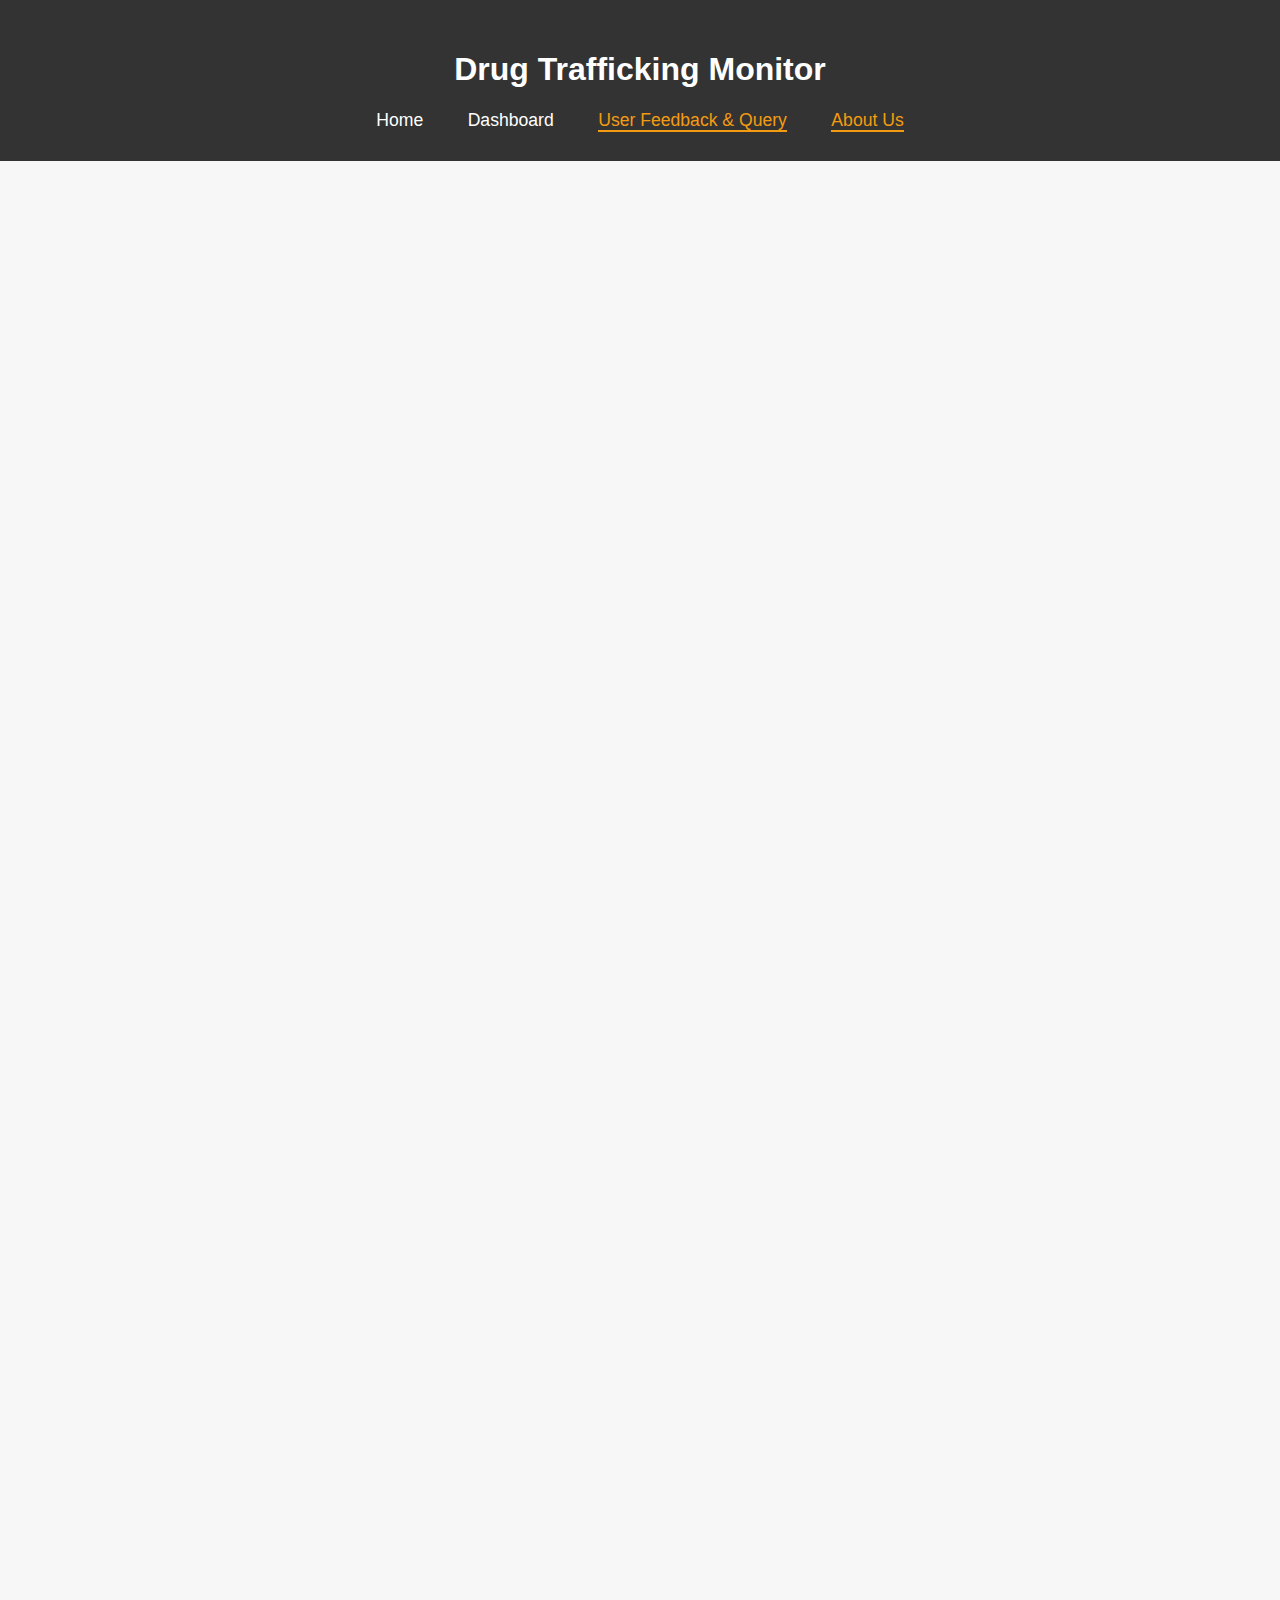
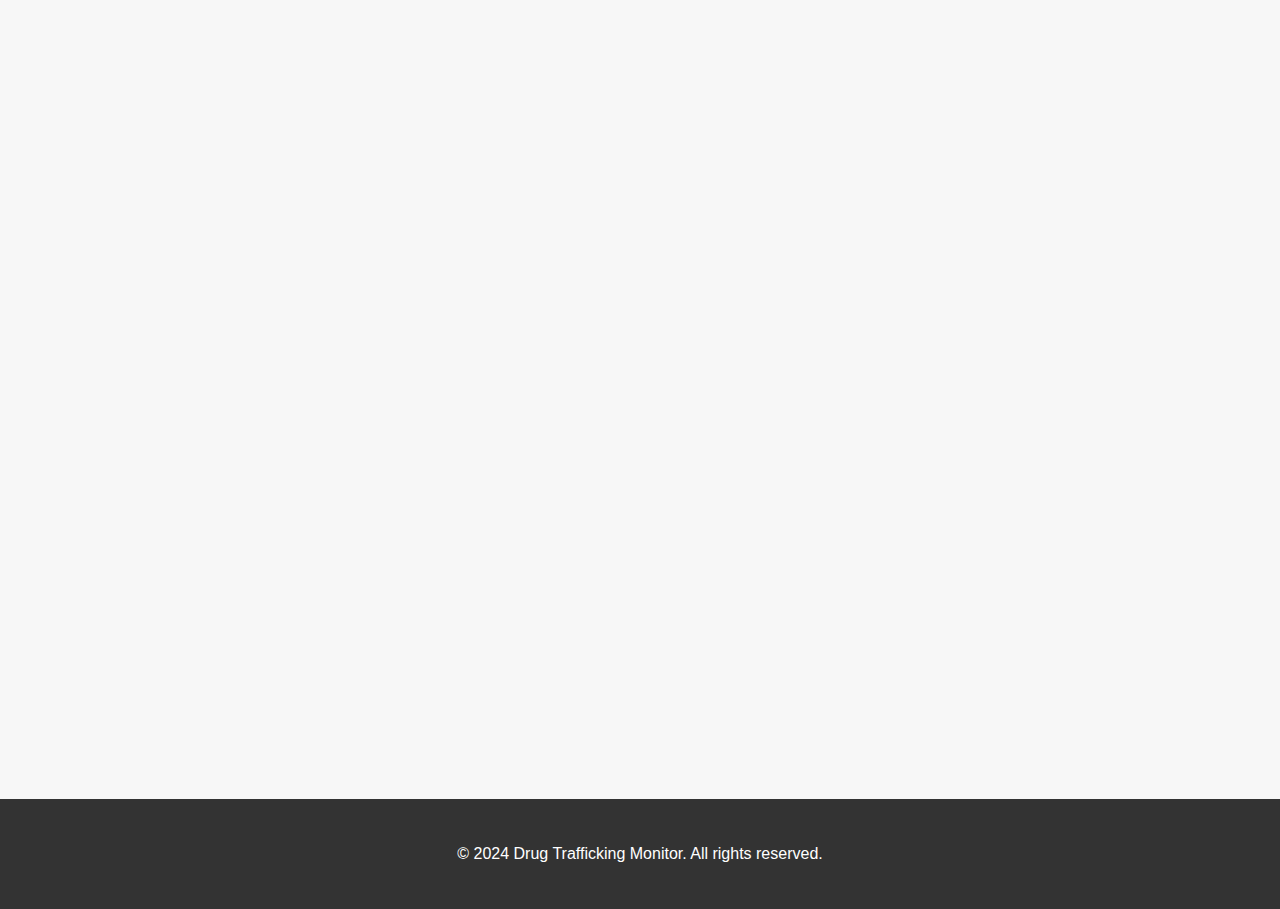
<file: about.html>
<!DOCTYPE html>
<html lang="en">
<head>
    <meta charset="UTF-8">
    <meta name="viewport" content="width=device-width, initial-scale=1.0">
    <link rel="stylesheet" href="about_css.css">
    <title>About Us - Drug Trafficking Monitor</title>
</head>
<body>
    <header>
        <h1>Drug Trafficking Monitor</h1>
        <nav>
            <a href="index.html">Home</a>
            <a href="dashboard.html">Dashboard</a>
            <a href="report.html" class="active">User Feedback & Query</a>
            <a href="about.html" class="active">About Us</a>
        </nav>
    </header>

    <main>
        <section class="about">
            <h2>About Us</h2>
            <p>At Drug Trafficking Monitor, our mission is to provide real-time detection and monitoring of drug trafficking activities on digital platforms. Using state-of-the-art machine learning and AI-powered detection, we offer robust tools to help detect and report suspicious activities in online communities and channels.</p>
        </section>

        <section class="mission">
            <h2>Our Mission</h2>
            <p>Our mission is to empower platforms and users by providing advanced tools to detect and prevent illegal activities. Through real-time analytics, AI-powered detection models, and smart alerts, we aim to reduce the spread of drug trafficking online and ensure safer digital spaces for everyone.</p>
        </section>

        <section class="vision">
            <h2>Our Vision</h2>
            <p>We envision a future where digital platforms are free from harmful activities, enabling secure communication and interactions. Our vision is to integrate advanced technologies such as NLP, CNN, and behavioral analysis to monitor, detect, and report trafficking-related activities in real-time, helping law enforcement and community administrators stay ahead of potential threats.</p>
        </section>

        <section class="team">
            <h2>Meet the Team</h2>
            <div class="container">
                <div class="member">
                    <h3>Riddhi Singh</h3>
                    <p>John is the visionary behind Drug Trafficking Monitor. With over 10 years of experience in AI and cybersecurity, John has worked extensively in the development of machine learning models aimed at identifying and preventing illicit activity.</p>
                </div>
                <div class="member">
                    <h3>Parnika Parmar</h3>
                    <p>Jane leads the technology team, ensuring that our platform remains cutting-edge. Her expertise in machine learning, AI development, and real-time monitoring systems ensures that Drug Trafficking Monitor delivers reliable and accurate results to our users.</p>
                </div>
                <div class="member">
                    <h3>Ridham Rai</h3>
                    <p>Mark’s work focuses on optimizing our detection algorithms. With a deep understanding of data science, Mark is constantly improving the accuracy and speed of our detection models, ensuring we provide the most timely alerts possible.</p>
                </div>
            </div>
        </section>

        <section class="technology">
            <h2>Our Technology</h2>
            <p>Drug Trafficking Monitor leverages cutting-edge machine learning techniques to detect drug trafficking-related activities. We utilize:</p>
            <ul>
                <li><strong>Convolutional Neural Networks (CNN)</strong> for image-based analysis and detection of illicit media.</li>
                <li><strong>Natural Language Processing (NLP)</strong> for analyzing text-based communication across multiple platforms.</li>
                <li><strong>Real-Time Alerts</strong> to notify admins and authorities about suspicious activity instantly.</li>
                <li><strong>Smart Analytics</strong> to visualize trends, threats, and predictions based on historical data.</li>
            </ul>
        </section>

        <section class="info">
            <h2>Get in Touch</h2>
            <p>If you have any questions or want to learn more about our work, feel free to reach out to us:</p>
            <ul>
                <li>Email: <a href="mailto:support@drugmonitor.com">support@drugmonitor.com</a></li>
                <li>Phone: +1 123 456 7890</li>
                <li>Follow us on social media: <a href="#">Facebook</a>, <a href="#">Twitter</a>, <a href="#">LinkedIn</a></li>
            </ul>
        </section>
    </main>

    <footer>
        <p>&copy; 2024 Drug Trafficking Monitor. All rights reserved.</p>
    </footer>

</body>
</html>
</file>
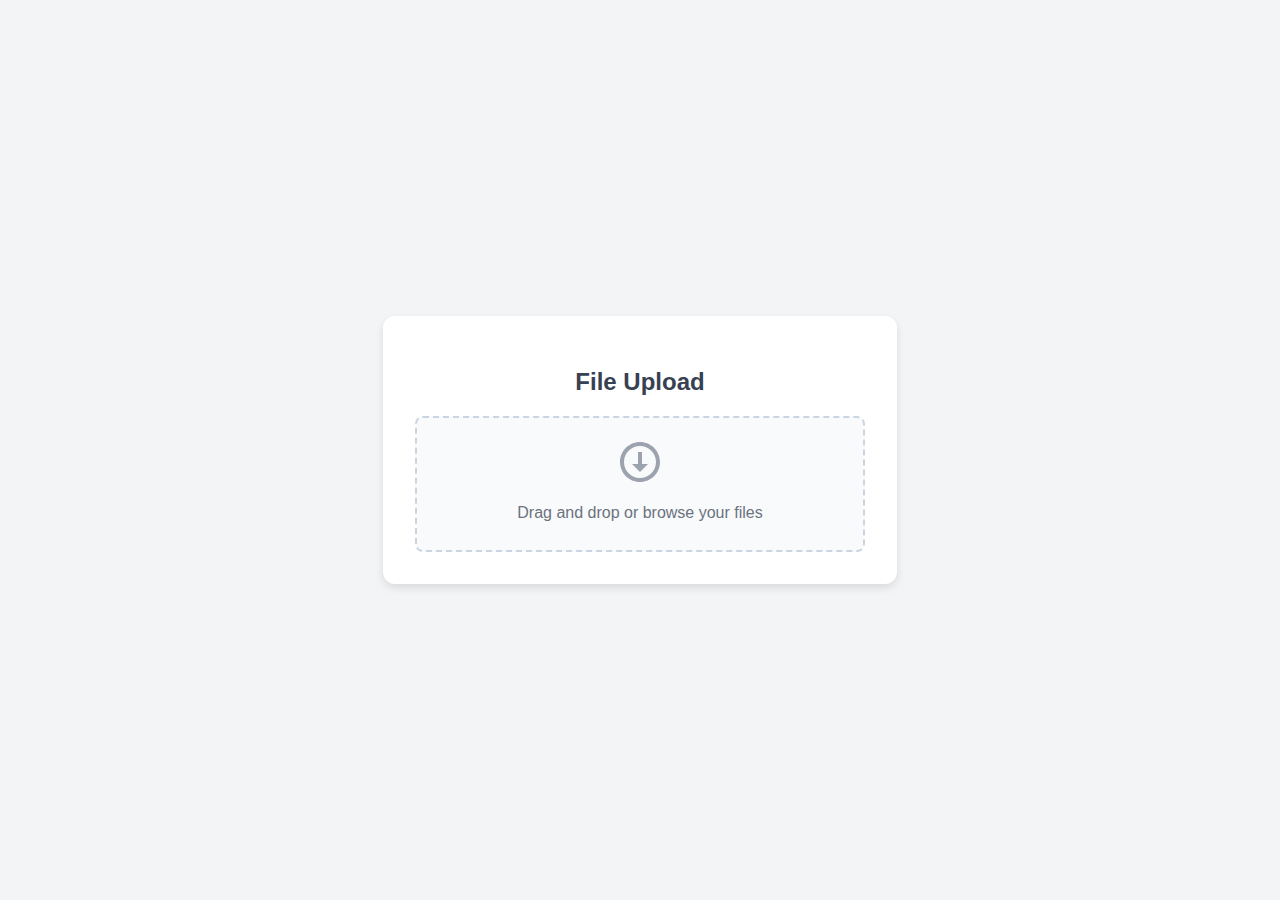
<file: cnn.html>
<!DOCTYPE html>
<html lang="en">
<head>
    <meta charset="UTF-8">
    <meta name="viewport" content="width=device-width, initial-scale=1.0">
    <title>File Upload - Drug Detection</title>
    <style>
        body {
            font-family: 'Arial', sans-serif;
            background-color: #f3f4f6;
            display: flex;
            justify-content: center;
            align-items: center;
            min-height: 100vh;
            margin: 0;
        }
        .upload-container {
            background-color: #fff;
            border-radius: 12px;
            box-shadow: 0 4px 8px rgba(0, 0, 0, 0.1);
            padding: 32px;
            max-width: 450px;
            width: 100%;
            text-align: center;
        }
        .upload-container h2 {
            font-size: 1.5rem;
            color: #374151;
            margin-bottom: 20px;
            font-weight: bold;
        }
        .drag-area {
            border: 2px dashed #cbd5e1;
            border-radius: 8px;
            padding: 20px;
            cursor: pointer;
            background-color: #f9fafb;
            transition: background-color 0.3s;
            display: flex;
            flex-direction: column;
            align-items: center;
        }
        .drag-area:hover {
            background-color: #e5e7eb;
        }
        .drag-area p {
            margin: 8px 0;
            color: #6b7280;
            font-size: 1rem;
        }
        .drag-area svg {
            width: 48px;
            height: 48px;
            fill: #9ca3af;
            margin-bottom: 10px;
        }
        .file-details {
            margin-top: 16px;
            text-align: left;
        }
        .file-details p {
            margin: 4px 0;
            color: #374151;
            font-size: 0.875rem;
        }
        .progress-bar {
            margin-top: 16px;
            height: 8px;
            width: 100%;
            background-color: #e5e7eb;
            border-radius: 4px;
            overflow: hidden;
        }
        .progress-bar div {
            height: 100%;
            width: 0%;
            background-color: #2563eb;
            transition: width 0.3s ease;
        }
        .done-button {
            margin-top: 20px;
            background-color: #2563eb;
            color: white;
            border: none;
            padding: 12px 24px;
            font-size: 1rem;
            font-weight: bold;
            border-radius: 8px;
            cursor: pointer;
            transition: background-color 0.3s ease;
        }
        .done-button:hover {
            background-color: #1e40af;
        }
        .response-container {
            background-color: #fff;
            border-radius: 8px;
            box-shadow: 0 4px 6px rgba(0, 0, 0, 0.1);
            padding: 16px;
            margin-top: 16px;
            max-width: 450px;
            width: 100%;
            text-align: center;
            display: none;
        }
        .error {
            color: #dc2626;
        }
        .success {
            color: #374151;
            font-weight: bold;
        }
    </style>
</head>
<body>
    <div class="upload-container">
        <h2>File Upload</h2>
        <div class="drag-area" id="dragArea">
            <svg xmlns="http://www.w3.org/2000/svg" viewBox="0 0 24 24"><path d="M12 2C6.48 2 2 6.48 2 12s4.48 10 10 10 10-4.48 10-10S17.52 2 12 2zm0 18c-4.41 0-8-3.59-8-8s3.59-8 8-8 8 3.59 8 8-3.59 8-8 8zm-1-13h2v6h3l-4 4-4-4h3V7z"/></svg>
            <p>Drag and drop or <a id="browseFiles">browse your files</a></p>
        </div>
        <div class="file-details" id="fileDetails" style="display: none;">
            <p id="fileName"></p>
            <div class="progress-bar" id="progressBar">
                <div></div>
            </div>
        </div>
        <button class="done-button" id="doneButton" style="display: none;">Done</button>
    </div>
    <div class="response-container" id="responseContainer">
        <!-- Prediction results will be displayed here -->
    </div>

    <script>
        const dragArea = document.getElementById('dragArea');
        const browseFiles = document.getElementById('browseFiles');
        const fileDetails = document.getElementById('fileDetails');
        const fileNameElem = document.getElementById('fileName');
        const progressBar = document.getElementById('progressBar').firstElementChild;
        const doneButton = document.getElementById('doneButton');
        const responseContainer = document.getElementById('responseContainer');

        const fileInput = document.createElement('input');
        fileInput.type = 'file';
        fileInput.accept = 'image/*';

        let selectedFile = null;

        // Trigger file input when clicking "browse"
        browseFiles.addEventListener('click', () => fileInput.click());

        // Handle file selection
        fileInput.addEventListener('change', handleFile);
        dragArea.addEventListener('click', () => fileInput.click());
        dragArea.addEventListener('dragover', (event) => {
            event.preventDefault();
            dragArea.style.backgroundColor = '#e5e7eb';
        });
        dragArea.addEventListener('dragleave', () => {
            dragArea.style.backgroundColor = '#f9fafb';
        });
        dragArea.addEventListener('drop', (event) => {
            event.preventDefault();
            dragArea.style.backgroundColor = '#f9fafb';
            const file = event.dataTransfer.files[0];
            handleFile({ target: { files: [file] } });
        });

        function handleFile(event) {
            const file = event.target.files[0];

            if (file && file.type.startsWith('image/')) {
                selectedFile = file;
                fileNameElem.textContent = `${file.name} (${(file.size / 1024 / 1024).toFixed(2)} MB)`;
                fileDetails.style.display = 'block';
                doneButton.style.display = 'block';
                simulateProgress();
            } else {
                alert('Please upload a valid image file.');
            }
        }

        function simulateProgress() {
            let progress = 0;
            const interval = setInterval(() => {
                progress += 10;
                progressBar.style.width = `${progress}%`;
                if (progress >= 100) {
                    clearInterval(interval);
                }
            }, 200);
        }

        // Handle form submission
        doneButton.addEventListener('click', async () => {
            if (!selectedFile) {
                displayResponse({ error: 'Please select a file to upload.' });
                return;
            }

            const formData = new FormData();
            formData.append('file', selectedFile);

            try {
                responseContainer.innerHTML = '<p>Loading...</p>';
                responseContainer.style.display = 'block';

                const response = await fetch('http://127.0.0.1:5000/predict', {
                    method: 'POST',
                    body: formData,
                });

                if (!response.ok) throw new Error('Network response was not ok');
                const data = await response.json();
                displayResponse(data);
            } catch (error) {
                console.error('Error uploading file:', error);
                displayResponse({ error: 'Error uploading file.' });
            }
        });

        function displayResponse(data) {
            responseContainer.style.display = 'block';
            responseContainer.innerHTML = '';

            if (data.error) {
                const errorElement = document.createElement('p');
                errorElement.className = 'error';
                errorElement.textContent = data.error;
                responseContainer.appendChild(errorElement);
            } else {
                const confidenceElement = document.createElement('p');
                confidenceElement.className = 'success';
                confidenceElement.textContent = `Confidence: ${data.confidence}`;

                const predictionElement = document.createElement('p');
                predictionElement.className = 'success';
                predictionElement.textContent = `Prediction: ${data.prediction}`;

                responseContainer.appendChild(confidenceElement);
                responseContainer.appendChild(predictionElement);
            }
        }
    </script>
</body>
</html>
</file>
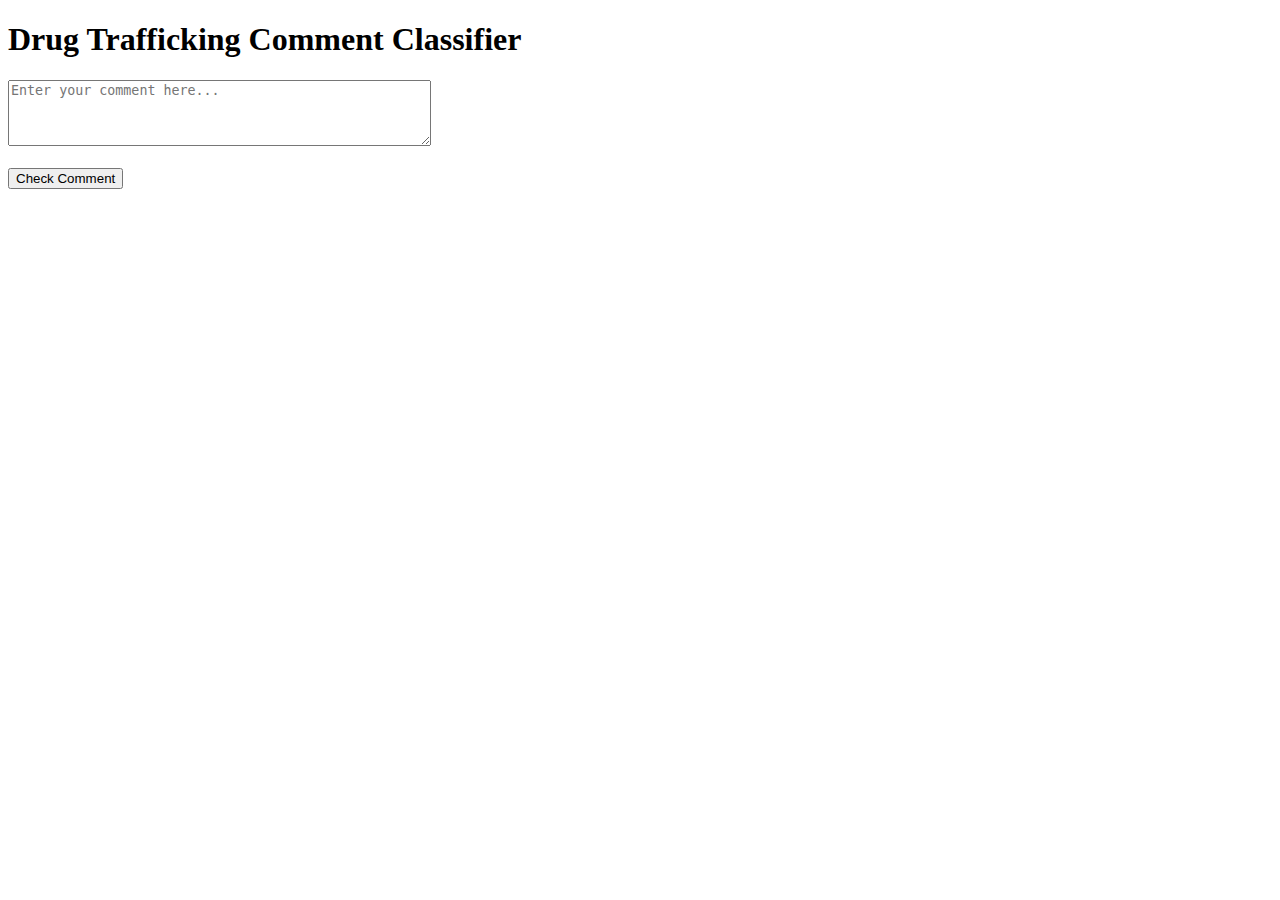
<file: nlp_index.html>
<!DOCTYPE html>
<html lang="en">
<head>
    <meta charset="UTF-8">
    <meta name="viewport" content="width=device-width, initial-scale=1.0">
    <title>Drug Trafficking Comment Classifier</title>
</head>
<body>
    <h1>Drug Trafficking Comment Classifier</h1>
    <form id="commentForm">
        <textarea name="comment" rows="4" cols="50" placeholder="Enter your comment here..."></textarea><br><br>
        <input type="submit" value="Check Comment">
    </form>
    
    <h2 id="result" style="color: green;"></h2>

    <script>
        document.getElementById('commentForm').onsubmit = async function(event) {
            event.preventDefault(); // Prevent form submission

            const formData = new FormData(this);  // Create FormData object from form
            console.log("Form Data:", formData);  // Log form data before sending it

            try {
                const response = await fetch('/predict', {
                    method: 'POST', // Ensure POST method
                    body: formData,
                });

                // Check if the response was successful
                if (!response.ok) {
                    console.error("HTTP error:", response.status);
                    document.getElementById('result').innerText = "Error: Unable to get prediction.";
                    return;
                }

                // Parse the JSON response
                const result = await response.json();
                console.log("Received result:", result);  // Log the response data

                if (result.error) {
                    document.getElementById('result').style.color = "red";
                    document.getElementById('result').innerText = "Error: " + result.error;
                } else {
                    document.getElementById('result').style.color = "green";
                    const message = result.prediction === 1 
                        ? "This comment is related to drug trafficking." 
                        : "This comment is not related to drug trafficking.";
                    document.getElementById('result').innerText = message;
                }
            } catch (error) {
                console.error("Request failed", error);
                document.getElementById('result').innerText = "Error: Unable to make request.";
            }
        };
    </script>
</body>
</html>
</file>
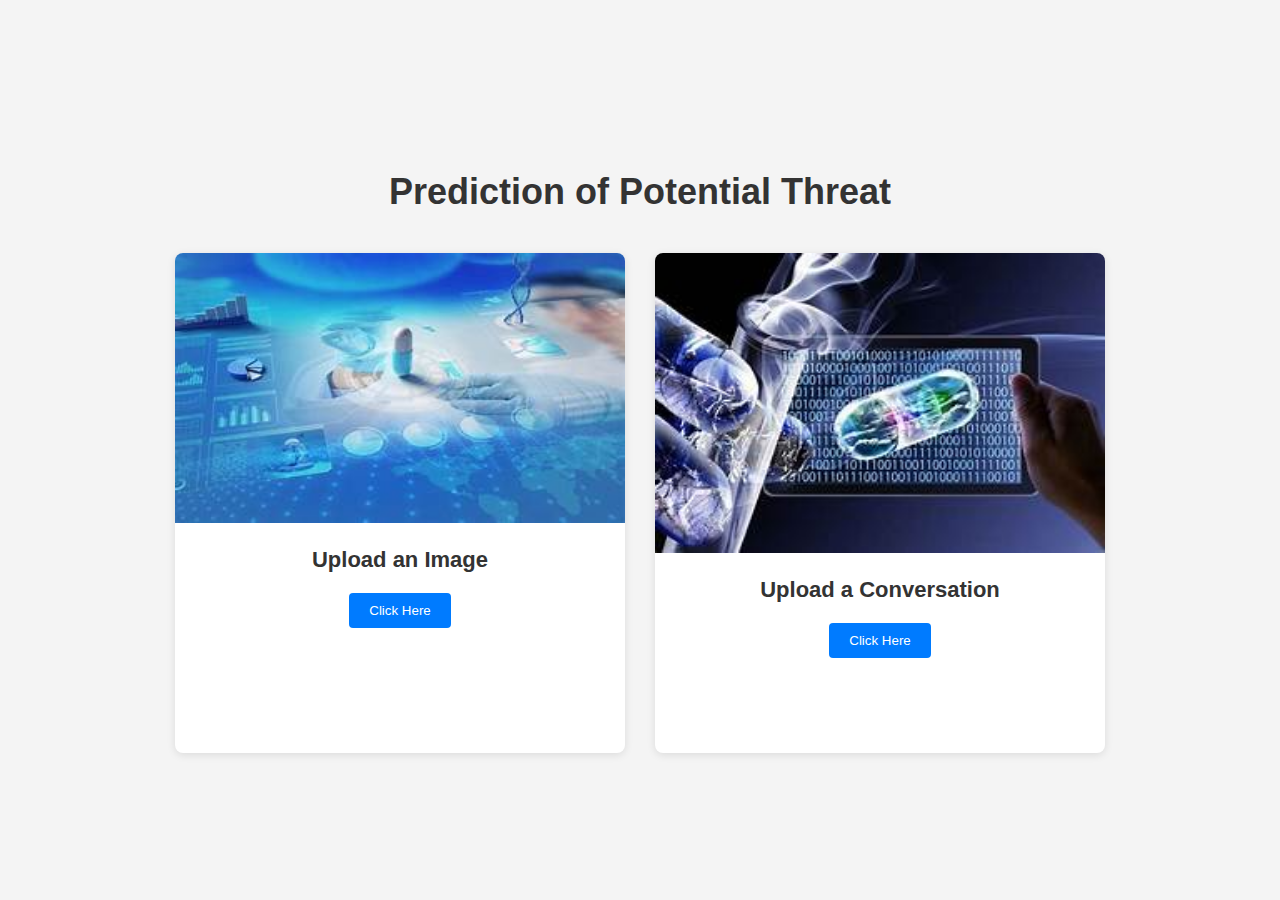
<file: option.html>
<!DOCTYPE html>
<html lang="en">
<head>
    <meta charset="UTF-8">
    <meta name="viewport" content="width=device-width, initial-scale=1.0">
    <title>Upload Page</title>
    <style>
        /* General Styles */
        body {
            margin: 0;
            padding: 0;
            font-family: Arial, sans-serif;
            background-color: #f4f4f4;
            color: #333;
            display: flex;
            justify-content: center;
            align-items: center;
            min-height: 100vh;
            flex-direction: column;
        }

        /* Headline Styling */
        h1 {
            font-size: 36px;
            color: #333;
            text-align: center;
            margin-bottom: 40px;
        }

        /* Container */
        .container {
            display: flex;
            gap: 30px; /* Space between the sections */
            width: 90%; /* Slightly bigger container */
            max-width: 1000px; /* Ensure the layout doesn't stretch too much */
            justify-content: center;
        }

        /* Section Styling */
        .section {
            width: 45%; /* Each section takes 45% width */
            height: 500px; /* Increased height for better image sizing */
            position: relative;
            background-color: #fff;
            box-shadow: 0 2px 8px rgba(0, 0, 0, 0.1);
            border-radius: 8px;
            overflow: hidden; /* Prevents the image from spilling out */
        }

        /* Image Styling */
        .option img {
            width: 100%;
            height: 70%; /* Make the image cover a larger portion */
            object-fit: cover; /* Ensure the image covers the area properly */
            filter: blur(0px); /* Adds blur effect */
        }

        /* Text Below the Image */
        .option h2 {
            font-size: 22px;
            margin-top: 20px;
            color: #333;
            text-align: center;
        }

        /* Button for Upload Image / Upload Conversation */
        .option .upload-button {
            margin-top: 10px;
            padding: 10px 20px;
            background-color: #28a745;
            color: white;
            border: none;
            border-radius: 4px;
            cursor: pointer;
            display: block;
            margin-left: auto;
            margin-right: auto;
        }

        .option .upload-button:hover {
            background-color: #218838;
        }

        /* Button Styling for Click Here */
        .click-button {
            padding: 10px 20px;
            background-color: #007BFF;
            color: white;
            border: none;
            border-radius: 4px;
            cursor: pointer;
            margin-top: 20px;
            display: block;
            margin-left: auto;
            margin-right: auto;
        }

        .click-button:hover {
            background-color: #0056b3;
        }
    </style>
</head>
<body>
    <h1>Prediction of Potential Threat</h1>
    <div class="container">
        <!-- Upload Image Section -->
        <div class="section">
            <div class="option">
                <img src="img7.jpeg" alt="Upload Image">
                <h2>Upload an Image</h2>
                <button class="click-button" onclick="window.location.href='cnn.html';">Click Here</button>
            </div>
        </div>

        <!-- Upload Conversation Section -->
        <div class="section">
            <div class="option">
                <img src="img6.jpeg" alt="Upload Conversation">
                <h2>Upload a Conversation</h2>
                <button class="click-button" onclick="window.location.href='nlp_index.html';">Click Here</button>
            </div>
        </div>
    </div>
</body>
</html>
</file>
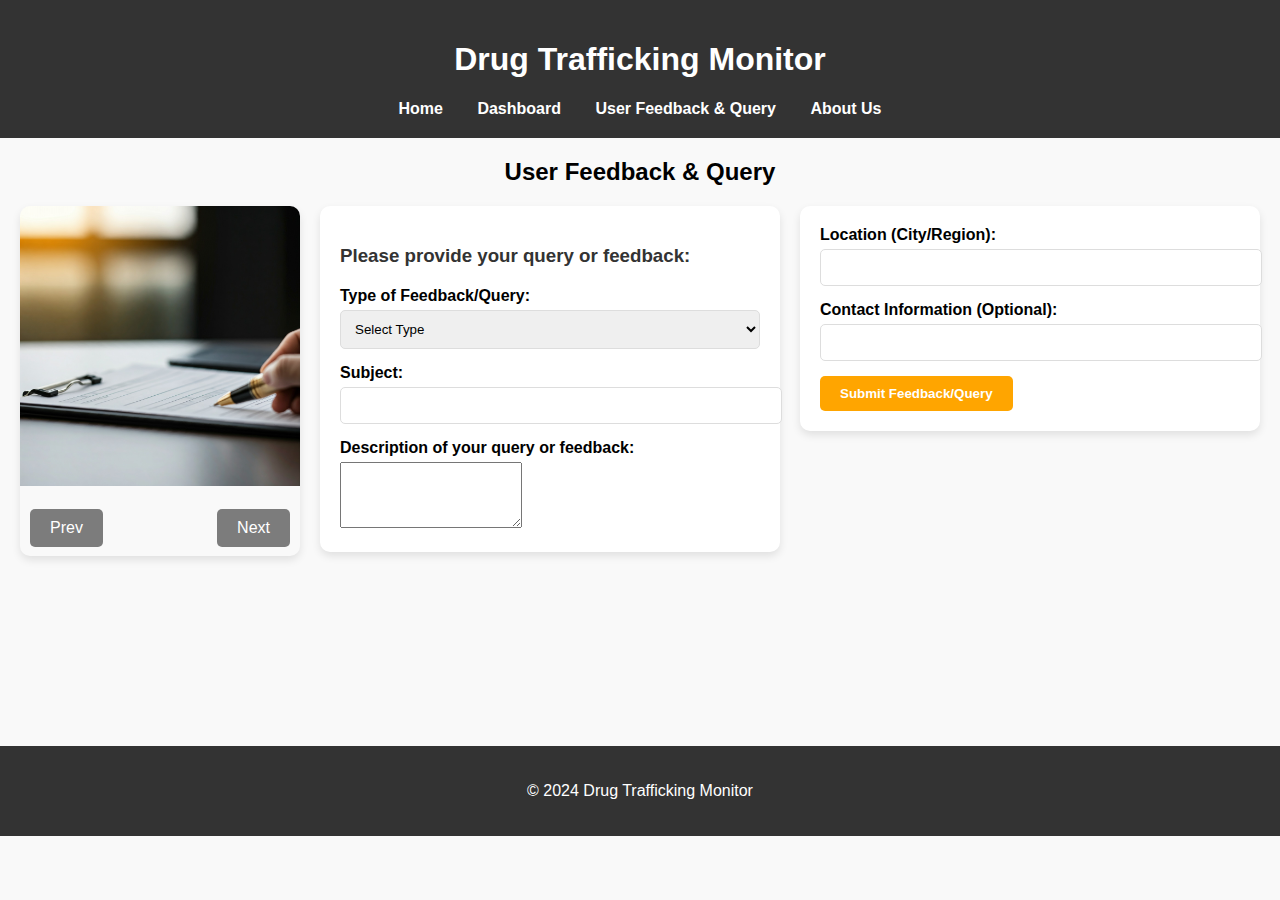
<file: report.html>
<!DOCTYPE html>
<html lang="en">
<head>
    <meta charset="UTF-8">
    <meta name="viewport" content="width=device-width, initial-scale=1.0">
    <link rel="stylesheet" href="report_css.css">
    <title>User Feedback & Query - Drug Trafficking Monitor</title>
</head>
<body>
    <header>
        <h1>Drug Trafficking Monitor</h1>
        <nav>
            <a href="index.html">Home</a>
            <a href="dashboard.html">Dashboard</a>
            <a href="report.html" class="active">User Feedback & Query</a>
            <a href="about.html">About Us</a>
        </nav>
    </header>

    <main>
        <h2>User Feedback & Query</h2>
        <section class="row">
            <div class="slider">
                <div class="slides">
                    <img src="slider1.jpg" alt="Image 1">
                    <img src="slider2.jpg" alt="Image 2">
                </div>
                <button class="slider_btn prev">Prev</button>
                <button class="slider_btn next">Next</button>
            </div>
            <div class="center">
                <h3>Please provide your query or feedback:</h3>
                <form id="queryForm">
                    <label for="feedbackType">Type of Feedback/Query:</label>
                    <select id="feedbackType" name="feedbackType" required>
                        <option value="">Select Type</option>
                        <option value="General Query">General Query</option>
                        <option value="Feedback on Drug Detection">Feedback on Drug Detection</option>
                        <option value="Technical Issue">Technical Issue</option>
                        <option value="Other">Other</option>
                    </select>

                    <label for="subject">Subject:</label>
                    <input type="text" id="subject" name="subject" required>

                    <label for="details">Description of your query or feedback:</label>
                    <textarea id="details" name="details" rows="4" required></textarea>
                </form>
            </div>
            <div class="right">
                <form id="additionalForm">
                    <label for="location">Location (City/Region):</label>
                    <input type="text" id="location" name="location">

                    <label for="contactInfo">Contact Information (Optional):</label>
                    <input type="text" id="contactInfo" name="contactInfo">

                    <div>
                        <button type="submit" id="submitFeedback">Submit Feedback/Query</button>
                    </div>
                </form>
            </div>
        </section>
    </main>

    <footer>
        <p>&copy; 2024 Drug Trafficking Monitor</p>
    </footer>

    <script src="report_js.js"></script>
</body>
</html>
</file>
<file: about_css.css>
body {
    font-family: 'Roboto', sans-serif; 
    margin: 0;
    padding: 0;
    background-color: #f7f7f7; 
}

@import url('https://fonts.googleapis.com/css2?family=Roboto:wght@400;500;700&display=swap');

header {
    background-color: #333; 
    color: white;
    padding: 30px 20px;
    text-align: center;
}

nav {
    margin-top: 15px;
}

nav a {
    color: white;
    text-decoration: none;
    margin: 0 20px;
    font-weight: 500;
    font-size: 1.1em;
}

nav a:hover, 
nav .active {
    color: #f39c12;
    border-bottom: 2px solid #f39c12;
    text-decoration: none;
    transition: all 0.3s ease;
}
main {
    max-width: 1200px;
    margin: 40px auto;
    padding: 0 30px;
}

h2 {
    font-size: 3em; 
    margin-bottom: 20px;
    color: #34495e; 
    font-weight: 700;
}

h3 {
    font-size: 2.2em;
    margin-bottom: 15px;
    color: #34495e;
    font-weight: 600;
}
section {
    background-color: white;
    padding: 40px;
    margin-bottom: 40px;
    border-radius: 10px;
    box-shadow: 0 5px 20px rgba(0, 0, 0, 0.1);
    transition: transform 0.3s ease, box-shadow 0.3s ease; 
}

section:hover {
    transform: translateY(-8px);
    box-shadow: 0 10px 30px rgba(0, 0, 0, 0.15);
}

section h2 {
    font-size: 2.5em;
    margin-bottom: 20px;
    color: #2c3e50;
    font-weight: 700;
}

ul {
    list-style: none;
    padding-left: 0;
}

ul li {
    margin: 15px 0;
    font-size: 1.2rem;
    color: #7f8c8d;
}

ul li a {
    color: #2980b9; 
    font-weight: 500;
}

ul li a:hover {
    text-decoration: underline;
    color: #3498db;
}

.container {
    display: grid;
    grid-template-columns: repeat(3, 1fr); 
    gap: 20px;
    margin-top: 40px;
}

.member {
    background-color: #fff;
    padding: 25px;
    box-shadow: 0 4px 12px rgba(0, 0, 0, 0.1);
    border-radius: 10px;
    text-align: center;
    transition: background-color 0.3s ease, transform 0.3s ease; 
}

.member:hover {
    background-color: #ecf0f1;
    transform: translateY(-5px);
}

.member h3 {
    margin-bottom: 20px;
    font-size: 1.8em;
    color: #2c3e50;
}

.member p {
    font-size: 1.1rem;
    line-height: 1.6;
    color: #7f8c8d;
    margin-top: 15px;
}

.info ul {
    padding-left: 20px;
}

.info li {
    font-size: 1.2rem;
    margin-bottom: 15px;
    color: #7f8c8d;
}

.info li a {
    color: #2980b9;
    font-weight: 500;
}

.info li a:hover {
    text-decoration: underline;
    color: #3498db;
}

footer {
    text-align: center;
    background-color: #333;
    color: white;
    padding: 30px;
    margin-top: 60px;
}

@media (max-width: 1024px) {
    .container {
        grid-template-columns: 1fr 1fr; 
    }
}

@media (max-width: 768px) {
    nav a {
        margin: 0 10px;
        font-size: 1.0em;
    }

    .container {
        grid-template-columns: 1fr;
    }
}

section, .member {
    transform: translateY(10px);
    opacity: 0;
    animation: fadeInUp 0.6s ease-out forwards;
}

@keyframes fadeInUp {
    to {
        transform: translateY(0);
        opacity: 1;
    }
}
@media(max-width:355px) and (min-width:245px)
{
    section h2{
        font-size: 1.5em;
    }
    .member{
        padding: 0px;
    }
    .info ul{
        padding-left: 0px;
    }
    .info li{
        font-size: 0.8rem;
    }
}
@media(max-width:244px) and (min-width:185px)
{
    section h2{
        font-size: 1.0em;
    }
    .member{
        padding: 0px;
    }
    .info ul{
        padding-left: 0px;
    }
    .info li{
        font-size: 9px;
    }
    ul li{
        font-size: 1.0rem;
    }
    .member h3{
        font-size: 1.0em;
    }
    .member p{
        font-size: 0.8rem;
    }
    section{
        padding: 15px;
    }
}
</file>
<file: report_css.css>
body {
    font-family: 'Arial', sans-serif;
    margin: 0;
    padding: 0;
    background: #f9f9f9;
}
header {
    text-align: center;
    padding: 20px;
    background-color: #333;
    color: #fff;
}
h2{
    text-align: center;
}
header nav {
    margin-top: 10px;
}

header nav a {
    margin: 0 15px;
    text-decoration: none;
    color: #fff;
    font-weight: bold;
}

header nav a:hover,
header nav {
    color: #ffa500;
}
.row {
    display: flex;
    justify-content: space-between;
    align-items: flex-start;
    margin: 20px;
    gap: 20px;
}

.slider {
    flex: 1;
    height: 350px;
    overflow: hidden;
    position: relative;
    border-radius: 10px;
    box-shadow: 0 4px 8px rgba(0, 0, 0, 0.1);
}

.slider .slides {
    display: flex;
    transition: transform 0.5s ease;
    width: 200% 
}

.slider .slides img {
    width: 50%;
    height: 100%;
}

.slider_btn {
    position: absolute;
    top: 92%;
    transform: translateY(-50%);
    background-color: rgba(0, 0, 0, 0.5);
    color: white;
    border: none;
    padding: 10px 20px;
    cursor: pointer;
    font-size: 16px;
    border-radius: 5px;
    z-index: 10;
}

.slider_btn.prev {
    left: 10px;
}

.slider_btn.next {
    right: 10px;
}

.slider_btn:hover {
    background-color: rgba(0, 0, 0, 0.8);
}


@keyframes slide {
    0%, 50% {
        transform: translateX(0);
    }
    50.01%, 100% {
        transform: translateX(-50%);
    }
}
.center {
    flex: 1.5;
    background: #fff;
    padding: 20px;
    border-radius: 10px;
    box-shadow: 0 4px 8px rgba(0, 0, 0, 0.1);
}

.center h3 {
    margin-bottom: 20px;
    color: #333;
}

.center label {
    display: block;
    font-weight: bold;
    margin-bottom: 5px;
}

.center select,
.center input {
    width: 100%;
    padding: 10px;
    margin-bottom: 15px;
    border: 1px solid #ddd;
    border-radius: 5px;
}

.right {
    flex: 1.5;
    background: #fff;
    padding: 20px;
    border-radius: 10px;
    box-shadow: 0 4px 8px rgba(0, 0, 0, 0.1);
}

.right label {
    display: block;
    font-weight: bold;
    margin-bottom: 5px;
}

.right textarea,
.right input {
    width: 100%;
    padding: 10px;
    margin-bottom: 15px;
    border: 1px solid #ddd;
    border-radius: 5px;
}

.right button {
    text-align: center;
    justify-content: center;
    padding: 10px 20px;
    background-color: #ffa500;
    color: white;
    border: none;
    border-radius: 5px;
    cursor: pointer;
    font-weight: bold;
}

.right button:hover {
    background-color: #cc8400;
}
footer {
    background-color: #333;
    color: white;
    text-align: center;
    padding: 20px;
    margin-top: 50px;
 }
 @media(max-width:1544px) and (min-width:890px){
    footer{
        margin-top: 190px;
    }
 }
 @media(max-width:889px) and (min-width:769px){
    footer{
        margin-top: 190px;
    }
    .slider_btn{
        padding:10px 10px;
    }
 }
@media (max-width: 768px) and (min-width:180px){
    .row {
        flex-direction: column;
        margin: 5px;
    }

    .slider,
    .center,
    .right {
        width: 100%;
        padding: 5px;
    }
    .center select, .center input {
        padding: 0px;
    }
    .right textarea, .right input{
        padding: 0px;
    }
}
</file>
